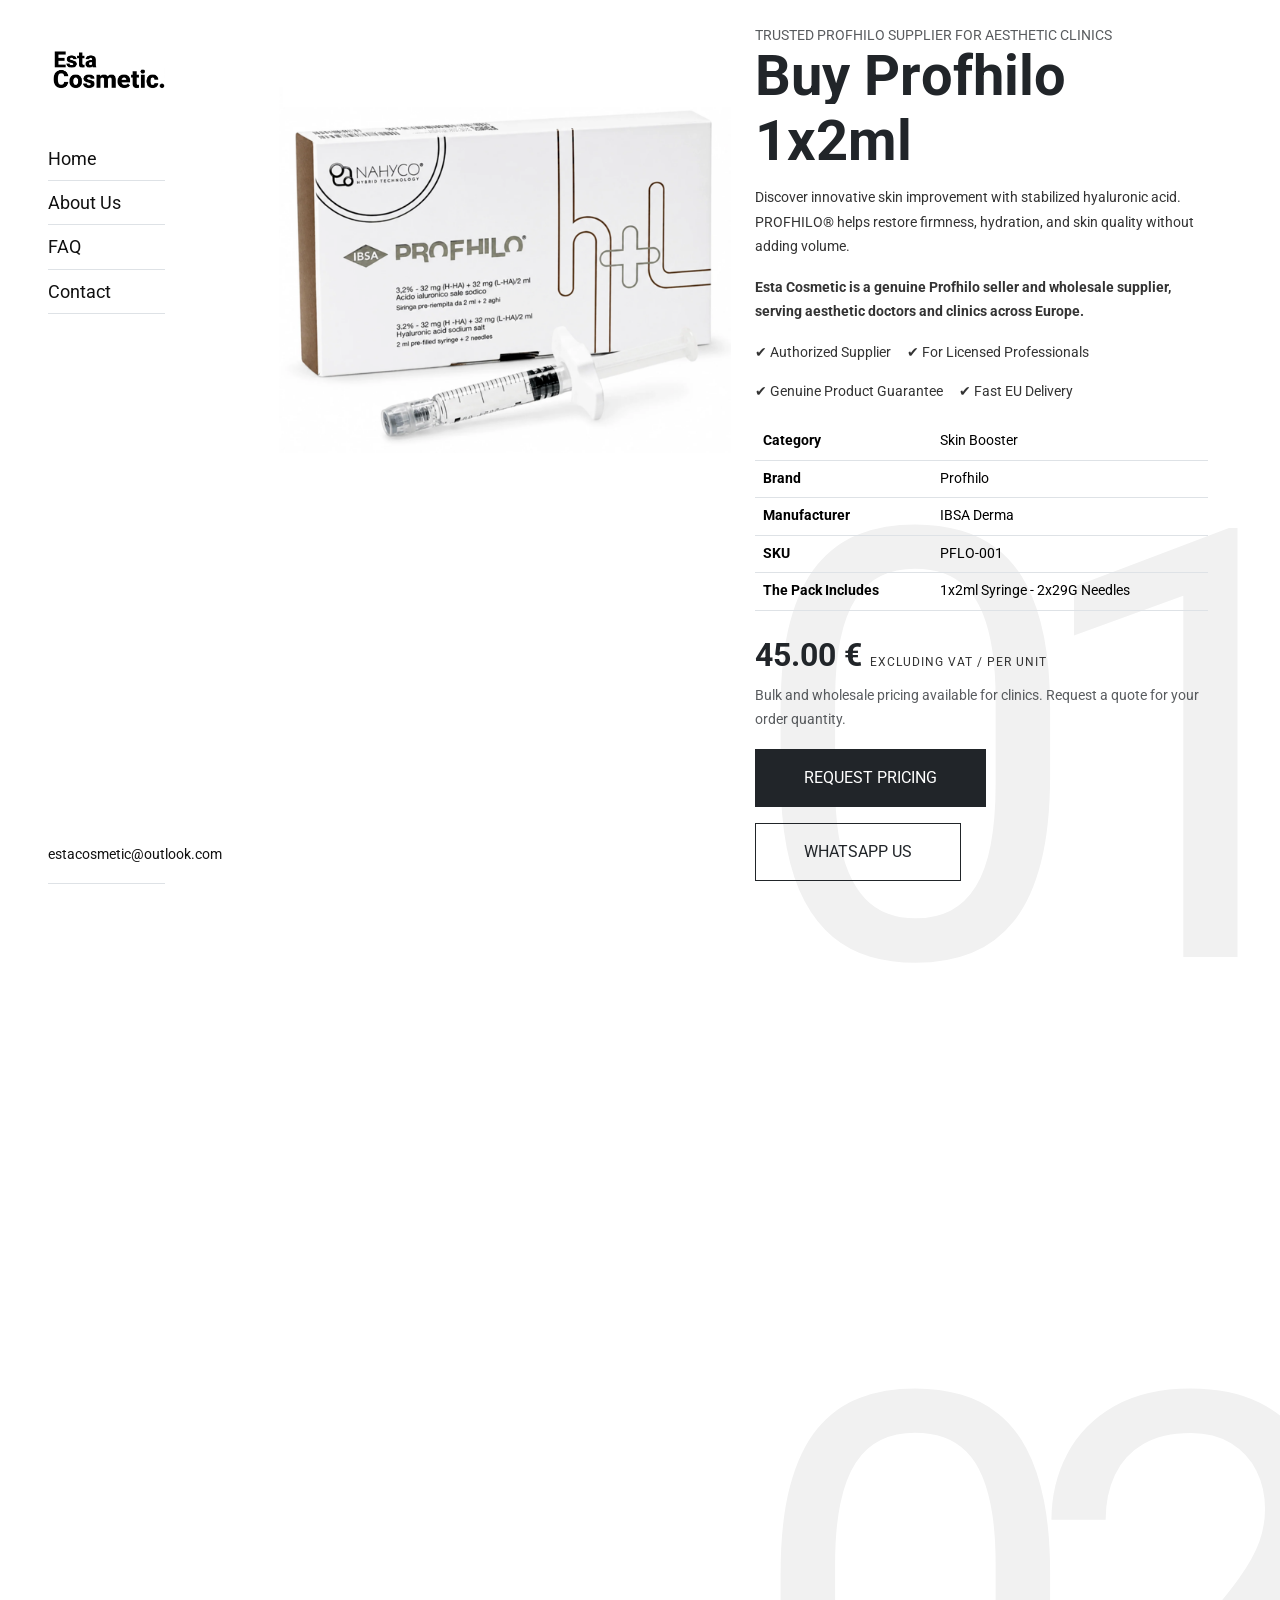
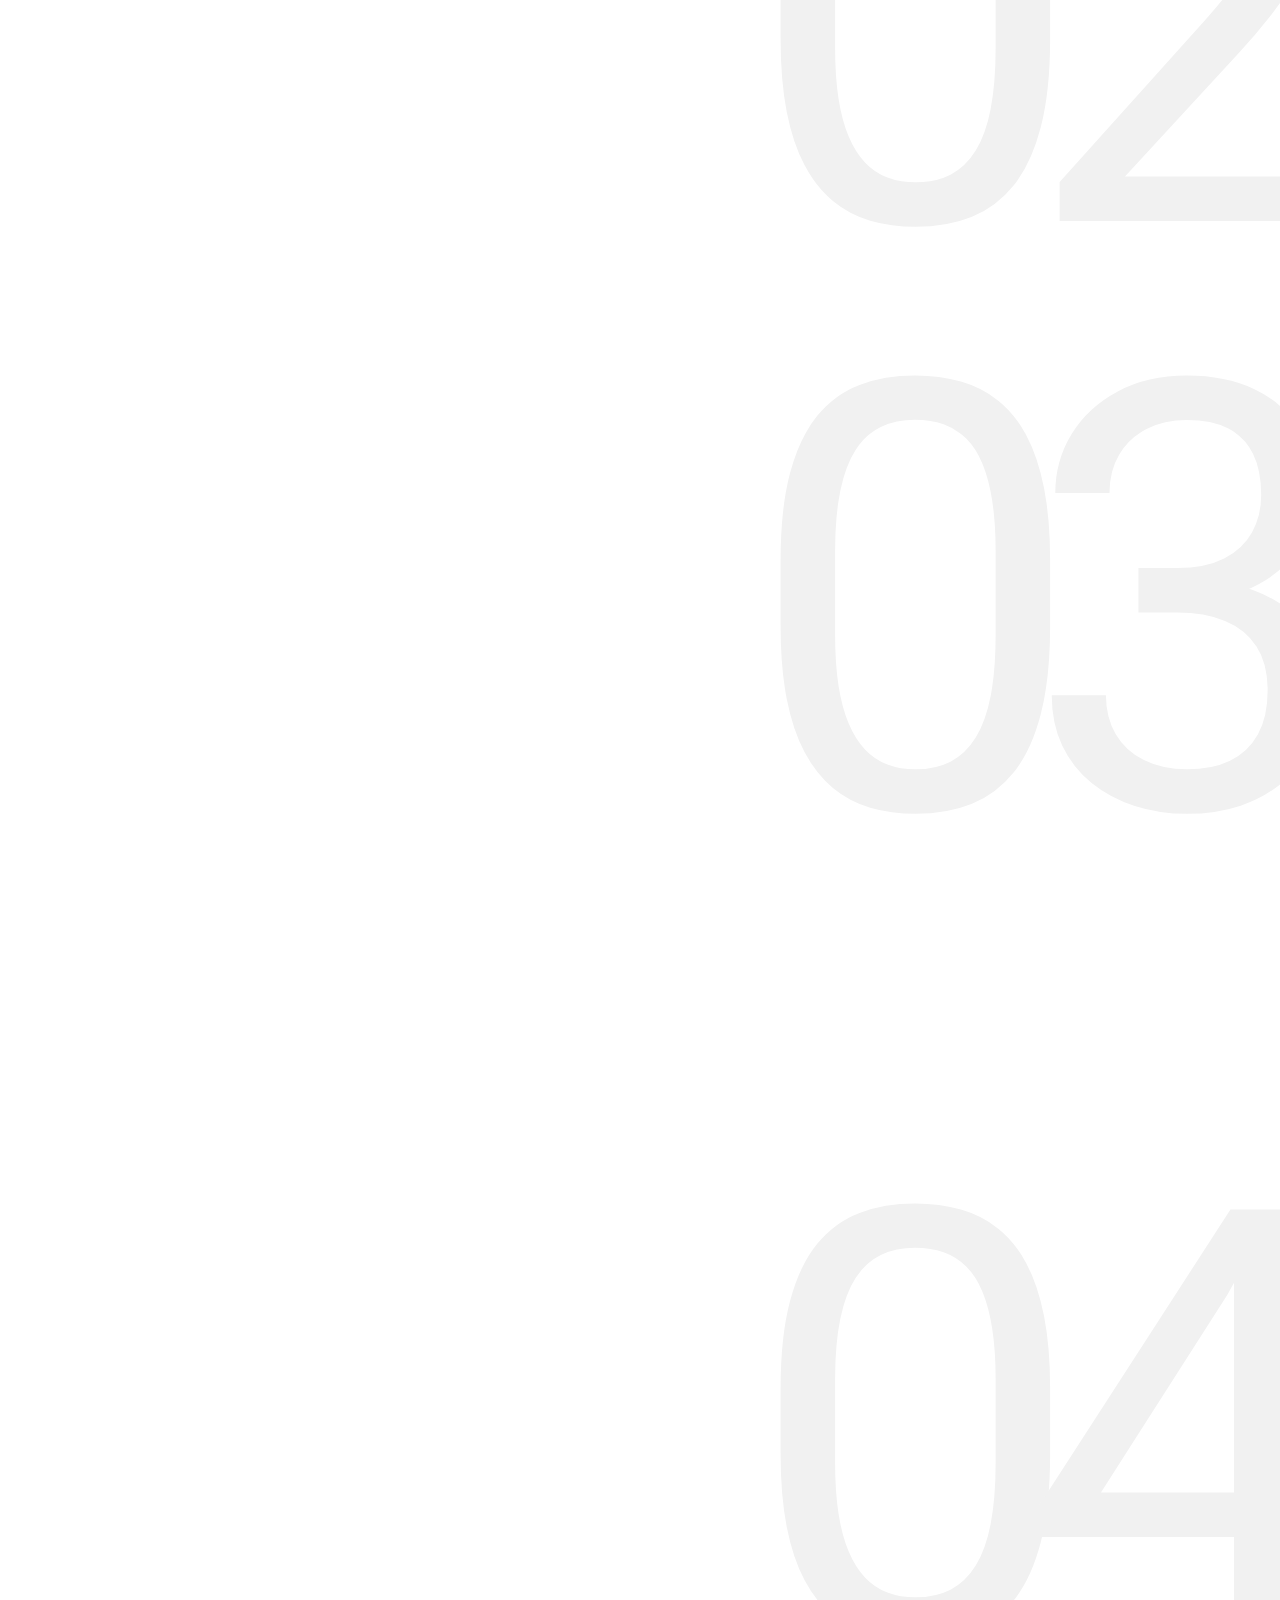
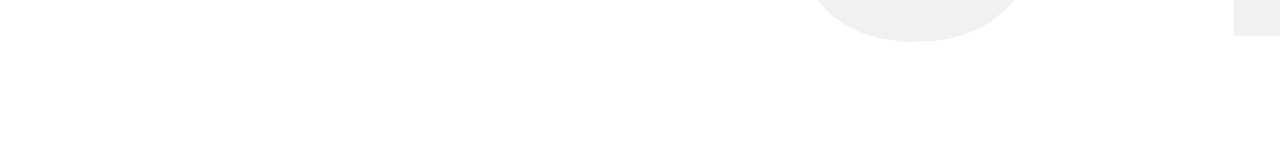
<file: index.html>
<!DOCTYPE html>
<html lang="en">

<head>
  <meta name="google-site-verification" content="UX2pJT8DimWroJpcggN7MRUFl6K25Mq8giuKttsEqjU" />
  <title>Buy Profhilo Online | Trusted Profhilo Supplier for Clinics</title>
  <meta charset="utf-8">
  <meta http-equiv="X-UA-Compatible" content="IE=edge">
  <meta name="viewport" content="width=device-width, initial-scale=1.0">
  <meta name="format-detection" content="telephone=no">
  <meta name="apple-mobile-web-app-capable" content="yes">
  <meta name="author" content="Esta Cosmetic">
  <meta name="keywords" content="buy profhilo, profhilo price, profhilo supplier, profhilo seller, profhilo wholesale, profhilo for clinics">
  <meta name="description" content="Buy Profhilo 1x2ml from a trusted supplier. Wholesale pricing for aesthetic doctors and clinics across Europe. Genuine product, fast delivery.">

  <link rel="canonical" href="https://estacosmetic.store/">

  <!-- Open Graph -->
  <meta property="og:type" content="product">
  <meta property="og:title" content="Buy Profhilo Online | Trusted Profhilo Supplier for Clinics">
  <meta property="og:description" content="Wholesale Profhilo 1x2ml for aesthetic doctors and clinics. Genuine product, competitive pricing, fast EU delivery.">
  <meta property="og:image" content="https://estacosmetic.store/images/profhilo-facial-treatment.jpg">
  <meta property="og:url" content="https://estacosmetic.store/">
  <meta property="og:locale" content="en_US">

  <link rel="stylesheet" type="text/css" href="css/vendor.min.css">
  <link href="https://cdn.jsdelivr.net/npm/bootstrap@5.3.1/dist/css/bootstrap.min.css" rel="stylesheet"
    integrity="sha384-4bw+/aepP/YC94hEpVNVgiZdgIC5+VKNBQNGCHeKRQN+PtmoHDEXuppvnDJzQIu9" crossorigin="anonymous">
  <link rel="stylesheet" type="text/css" href="style.min.css">

  <link rel="preconnect" href="https://fonts.googleapis.com">
  <link rel="preconnect" href="https://fonts.gstatic.com" crossorigin>
  <link href="https://fonts.googleapis.com/css2?family=Roboto:wght@100;300;400;700;900&display=swap" rel="stylesheet">

  <script type="application/ld+json">
  {
    "@context": "https://schema.org",
    "@type": "Product",
    "name": "Profhilo 1x2ml",
    "image": [
      "https://estacosmetic.store/images/profhilo-facial-treatment.jpg",
      "https://estacosmetic.store/images/profhilo-facial-treatment2.jpg",
      "https://estacosmetic.store/images/profhilo-facial-treatment3.jpg"
    ],
    "brand": { "@type": "Brand", "name": "Profhilo" },
    "manufacturer": { "@type": "Organization", "name": "IBSA Derma" },
    "sku": "PFLO-001",
    "description": "Profhilo 1x2ml stabilized hyaluronic acid skin booster for aesthetic clinics. Wholesale supply for licensed professionals.",
    "offers": {
      "@type": "Offer",
      "priceCurrency": "EUR",
      "price": "45.00",
      "priceValidUntil": "2026-12-31",
      "validFrom": "2026-08-07",
      "availability": "https://schema.org/InStock",
      "url": "https://estacosmetic.store/#home",
      "seller": { "@type": "Organization", "name": "Esta Cosmetic" },
      "shippingDetails": {
        "@type": "OfferShippingDetails",
        "shippingRate": {
          "@type": "MonetaryAmount",
          "value": "0.00",
          "currency": "EUR"
        },
        "shippingDestination": {
          "@type": "DefinedRegion",
          "addressCountry": "EU"
        },
        "deliveryTime": {
          "@type": "ShippingDeliveryTime",
          "handlingTime": {
            "@type": "QuantitativeValue",
            "minValue": 1,
            "maxValue": 2,
            "unitCode": "DAY"
          },
          "transitTime": {
            "@type": "QuantitativeValue",
            "minValue": 1,
            "maxValue": 5,
            "unitCode": "DAY"
          }
        }
      },
      "hasMerchantReturnPolicy": {
        "@type": "MerchantReturnPolicy",
        "returnPolicyCategory": "https://schema.org/MerchantReturnNotPermitted",
        "applicableCountry": "EU"
      }
    }
  }
  </script>
  <script type="application/ld+json">
  {
    "@context": "https://schema.org",
    "@type": "Organization",
    "name": "Esta Cosmetic",
    "url": "https://estacosmetic.store",
    "description": "Esta Cosmetic is a trusted supplier of Profhilo and premium aesthetic products for doctors and clinics across Europe.",
    "telephone": "+31685135711"
  }
  </script>
</head>

<body class="bg-body homepage post-template" data-bs-spy="scroll" data-bs-target="#header-nav" tabindex="0">
  <svg xmlns="http://www.w3.org/2000/svg" style="display: none;">
    <defs>
      <symbol xmlns="http://www.w3.org/2000/svg" id="instagram" viewBox="0 0 15 15">
        <path fill="none" stroke="currentColor"
          d="M11 3.5h1M4.5.5h6a4 4 0 0 1 4 4v6a4 4 0 0 1-4 4h-6a4 4 0 0 1-4-4v-6a4 4 0 0 1 4-4Zm3 10a3 3 0 1 1 0-6a3 3 0 0 1 0 6Z" />
      </symbol>
      <symbol xmlns="http://www.w3.org/2000/svg" id="facebook" viewBox="0 0 15 15">
        <path fill="none" stroke="currentColor"
          d="M7.5 14.5a7 7 0 1 1 0-14a7 7 0 0 1 0 14Zm0 0v-8a2 2 0 0 1 2-2h.5m-5 4h5" />
      </symbol>
      <symbol xmlns="http://www.w3.org/2000/svg" id="twitter" viewBox="0 0 15 15">
        <path fill="currentColor"
          d="m14.478 1.5l.5-.033a.5.5 0 0 0-.871-.301l.371.334Zm-.498 2.959a.5.5 0 1 0-1 0h1Zm-6.49.082h-.5h.5Zm0 .959h.5h-.5Zm-6.99 7V12a.5.5 0 0 0-.278.916L.5 12.5Zm.998-11l.469-.175a.5.5 0 0 0-.916-.048l.447.223Zm3.994 9l.354.353a.5.5 0 0 0-.195-.827l-.159.474Zm7.224-8.027l-.37.336l.18.199l.265-.04l-.075-.495Zm1.264-.94c.051.778.003 1.25-.123 1.606c-.122.345-.336.629-.723 1l.692.722c.438-.42.776-.832.974-1.388c.193-.546.232-1.178.177-2.006l-.998.066Zm0 3.654V4.46h-1v.728h1Zm-6.99-.646V5.5h1v-.959h-1Zm0 .959V6h1v-.5h-1ZM10.525 1a3.539 3.539 0 0 0-3.537 3.541h1A2.539 2.539 0 0 1 10.526 2V1Zm2.454 4.187C12.98 9.503 9.487 13 5.18 13v1c4.86 0 8.8-3.946 8.8-8.813h-1ZM1.03 1.675C1.574 3.127 3.614 6 7.49 6V5C4.174 5 2.421 2.54 1.966 1.325l-.937.35Zm.021-.398C.004 3.373-.157 5.407.604 7.139c.759 1.727 2.392 3.055 4.73 3.835l.317-.948c-2.155-.72-3.518-1.892-4.132-3.29c-.612-1.393-.523-3.11.427-5.013l-.895-.446Zm4.087 8.87C4.536 10.75 2.726 12 .5 12v1c2.566 0 4.617-1.416 5.346-2.147l-.708-.706Zm7.949-8.009A3.445 3.445 0 0 0 10.526 1v1c.721 0 1.37.311 1.82.809l.74-.671Zm-.296.83a3.513 3.513 0 0 0 2.06-1.134l-.744-.668a2.514 2.514 0 0 1-1.466.813l.15.989ZM.222 12.916C1.863 14.01 3.583 14 5.18 14v-1c-1.63 0-3.048-.011-4.402-.916l-.556.832Z" />
      </symbol>
      <symbol xmlns="http://www.w3.org/2000/svg" id="pinterest" viewBox="0 0 15 15">
        <path fill="none" stroke="currentColor"
          d="m4.5 13.5l3-7m-3.236 3a2.989 2.989 0 0 1-.764-2V7A3.5 3.5 0 0 1 7 3.5h1A3.5 3.5 0 0 1 11.5 7v.5a3 3 0 0 1-3 3a2.081 2.081 0 0 1-1.974-1.423L6.5 9m1 5.5a7 7 0 1 1 0-14a7 7 0 0 1 0 14Z" />
      </symbol>
      <symbol xmlns="http://www.w3.org/2000/svg" id="youtube" viewBox="0 0 15 15">
        <path fill="currentColor"
          d="m1.61 12.738l-.104.489l.105-.489Zm11.78 0l.104.489l-.105-.489Zm0-10.476l.104-.489l-.105.489Zm-11.78 0l.106.489l-.105-.489ZM6.5 5.5l.277-.416A.5.5 0 0 0 6 5.5h.5Zm0 4H6a.5.5 0 0 0 .777.416L6.5 9.5Zm3-2l.277.416a.5.5 0 0 0 0-.832L9.5 7.5ZM0 3.636v7.728h1V3.636H0Zm15 7.728V3.636h-1v7.728h1ZM1.506 13.227c3.951.847 8.037.847 11.988 0l-.21-.978a27.605 27.605 0 0 1-11.568 0l-.21.978ZM13.494 1.773a28.606 28.606 0 0 0-11.988 0l.21.978a27.607 27.607 0 0 1 11.568 0l.21-.978ZM15 3.636c0-.898-.628-1.675-1.506-1.863l-.21.978c.418.09.716.458.716.885h1Zm-1 7.728a.905.905 0 0 1-.716.885l.21.978A1.905 1.905 0 0 0 15 11.364h-1Zm-14 0c0 .898.628 1.675 1.506 1.863l.21-.978A.905.905 0 0 1 1 11.364H0Zm1-7.728c0-.427.298-.796.716-.885l-.21-.978A1.905 1.905 0 0 0 0 3.636h1ZM6 5.5v4h1v-4H6Zm.777 4.416l3-2l-.554-.832l-3 2l.554.832Zm3-2.832l-3-2l-.554.832l3 2l.554-.832Z" />
      </symbol>
      <symbol xmlns="http://www.w3.org/2000/svg" id="dribble" viewBox="0 0 15 15">
        <path fill="none" stroke="currentColor" stroke-linecap="round" stroke-linejoin="round"
          d="M4.839 1.024c3.346 4.041 5.096 7.922 5.704 12.782M.533 6.82c5.985-.138 9.402-1.083 11.97-4.216M2.7 12.594c3.221-4.902 7.171-5.65 11.755-4.293M14.5 7.5a7 7 0 1 0-14 0a7 7 0 0 0 14 0Z" />
      </symbol>
      <symbol xmlns="http://www.w3.org/2000/svg" id="calendar" viewBox="0 0 24 24">
        <g fill="none" stroke="currentColor" stroke-linecap="round" stroke-linejoin="round" stroke-width="2">
          <rect width="20" height="18" x="2" y="4" rx="4" />
          <path d="M8 2v4m8-4v4M2 10h20" />
        </g>
      </symbol>
      <symbol xmlns="http://www.w3.org/2000/svg" id="shopping-bag" viewBox="0 0 24 24">
        <g fill="none" stroke="currentColor" stroke-linecap="round" stroke-linejoin="round" stroke-width="2">
          <path
            d="M3.977 9.84A2 2 0 0 1 5.971 8h12.058a2 2 0 0 1 1.994 1.84l.803 10A2 2 0 0 1 18.833 22H5.167a2 2 0 0 1-1.993-2.16l.803-10Z" />
          <path d="M16 11V6a4 4 0 0 0-4-4v0a4 4 0 0 0-4 4v5" />
        </g>
      </symbol>
      <symbol xmlns="http://www.w3.org/2000/svg" id="gift" viewBox="0 0 24 24">
        <g fill="none" stroke="currentColor" stroke-linecap="round" stroke-linejoin="round" stroke-width="2">
          <rect width="18" height="14" x="3" y="8" rx="2" />
          <path d="M12 5a3 3 0 1 0-3 3m6 0a3 3 0 1 0-3-3m0 0v17m9-7H3" />
        </g>
      </symbol>
      <symbol xmlns="http://www.w3.org/2000/svg" id="arrow-cycle" viewBox="0 0 24 24">
        <g fill="none" stroke="currentColor" stroke-linecap="round" stroke-linejoin="round" stroke-width="2">
          <path
            d="M22 12c0 6-4.39 10-9.806 10C7.792 22 4.24 19.665 3 16m-1-4C2 6 6.39 2 11.806 2C16.209 2 19.76 4.335 21 8" />
          <path d="m7 17l-4-1l-1 4M17 7l4 1l1-4" />
        </g>
      </symbol>
      <symbol xmlns="http://www.w3.org/2000/svg" id="link" viewBox="0 0 24 24">
        <path fill="currentColor"
          d="M12 19a1 1 0 1 0-1-1a1 1 0 0 0 1 1Zm5 0a1 1 0 1 0-1-1a1 1 0 0 0 1 1Zm0-4a1 1 0 1 0-1-1a1 1 0 0 0 1 1Zm-5 0a1 1 0 1 0-1-1a1 1 0 0 0 1 1Zm7-12h-1V2a1 1 0 0 0-2 0v1H8V2a1 1 0 0 0-2 0v1H5a3 3 0 0 0-3 3v14a3 3 0 0 0 3 3h14a3 3 0 0 0 3-3V6a3 3 0 0 0-3-3Zm1 17a1 1 0 0 1-1 1H5a1 1 0 0 1-1-1v-9h16Zm0-11H4V6a1 1 0 0 1 1-1h1v1a1 1 0 0 0 2 0V5h8v1a1 1 0 0 0 2 0V5h1a1 1 0 0 1 1 1ZM7 15a1 1 0 1 0-1-1a1 1 0 0 0 1 1Zm0 4a1 1 0 1 0-1-1a1 1 0 0 0 1 1Z" />
      </symbol>
      <symbol xmlns="http://www.w3.org/2000/svg" id="arrow-left" viewBox="0 0 24 24">
        <path fill="currentColor"
          d="M17 11H9.41l3.3-3.29a1 1 0 1 0-1.42-1.42l-5 5a1 1 0 0 0-.21.33a1 1 0 0 0 0 .76a1 1 0 0 0 .21.33l5 5a1 1 0 0 0 1.42 0a1 1 0 0 0 0-1.42L9.41 13H17a1 1 0 0 0 0-2Z" />
      </symbol>
      <symbol xmlns="http://www.w3.org/2000/svg" id="arrow-right" viewBox="0 0 24 24">
        <path fill="currentColor"
          d="M17.92 11.62a1 1 0 0 0-.21-.33l-5-5a1 1 0 0 0-1.42 1.42l3.3 3.29H7a1 1 0 0 0 0 2h7.59l-3.3 3.29a1 1 0 0 0 0 1.42a1 1 0 0 0 1.42 0l5-5a1 1 0 0 0 .21-.33a1 1 0 0 0 0-.76Z" />
      </symbol>
      <symbol xmlns="http://www.w3.org/2000/svg" id="play" viewBox="0 0 24 24">
        <g fill="none" fill-rule="evenodd">
          <path
            d="M24 0v24H0V0h24ZM12.593 23.258l-.011.002l-.071.035l-.02.004l-.014-.004l-.071-.035c-.01-.004-.019-.001-.024.005l-.004.01l-.017.428l.005.02l.01.013l.104.074l.015.004l.012-.004l.104-.074l.012-.016l.004-.017l-.017-.427c-.002-.01-.009-.017-.017-.018Zm.265-.113l-.013.002l-.185.093l-.01.01l-.003.011l.018.43l.005.012l.008.007l.201.093c.012.004.023 0 .029-.008l.004-.014l-.034-.614c-.003-.012-.01-.02-.02-.022Zm-.715.002a.023.023 0 0 0-.027.006l-.006.014l-.034.614c0 .012.007.02.017.024l.015-.002l.201-.093l.01-.008l.004-.011l.017-.43l-.003-.012l-.01-.01l-.184-.092Z" />
          <path fill="currentColor"
            d="M5.669 4.76a1.469 1.469 0 0 1 2.04-1.177c1.062.454 3.442 1.533 6.462 3.276c3.021 1.744 5.146 3.267 6.069 3.958c.788.591.79 1.763.001 2.356c-.914.687-3.013 2.19-6.07 3.956c-3.06 1.766-5.412 2.832-6.464 3.28c-.906.387-1.92-.2-2.038-1.177c-.138-1.142-.396-3.735-.396-7.237c0-3.5.257-6.092.396-7.235Z" />
        </g>
      </symbol>
      <symbol xmlns="http://www.w3.org/2000/svg" id="category" viewBox="0 0 24 24">
        <path fill="currentColor"
          d="M19 5.5h-6.28l-.32-1a3 3 0 0 0-2.84-2H5a3 3 0 0 0-3 3v13a3 3 0 0 0 3 3h14a3 3 0 0 0 3-3v-10a3 3 0 0 0-3-3Zm1 13a1 1 0 0 1-1 1H5a1 1 0 0 1-1-1v-13a1 1 0 0 1 1-1h4.56a1 1 0 0 1 .95.68l.54 1.64a1 1 0 0 0 .95.68h7a1 1 0 0 1 1 1Z" />
      </symbol>
      <symbol xmlns="http://www.w3.org/2000/svg" id="heart" viewBox="0 0 24 24">
        <path fill="currentColor"
          d="M20.16 4.61A6.27 6.27 0 0 0 12 4a6.27 6.27 0 0 0-8.16 9.48l7.45 7.45a1 1 0 0 0 1.42 0l7.45-7.45a6.27 6.27 0 0 0 0-8.87Zm-1.41 7.46L12 18.81l-6.75-6.74a4.28 4.28 0 0 1 3-7.3a4.25 4.25 0 0 1 3 1.25a1 1 0 0 0 1.42 0a4.27 4.27 0 0 1 6 6.05Z" />
      </symbol>
      <symbol xmlns="http://www.w3.org/2000/svg" id="plus" viewBox="0 0 24 24">
        <path fill="currentColor"
          d="M19 11h-6V5a1 1 0 0 0-2 0v6H5a1 1 0 0 0 0 2h6v6a1 1 0 0 0 2 0v-6h6a1 1 0 0 0 0-2Z" />
      </symbol>
      <symbol xmlns="http://www.w3.org/2000/svg" id="minus" viewBox="0 0 24 24">
        <path fill="currentColor" d="M19 11H5a1 1 0 0 0 0 2h14a1 1 0 0 0 0-2Z" />
      </symbol>
      <symbol xmlns="http://www.w3.org/2000/svg" id="cart" viewBox="0 0 24 24">
        <path fill="currentColor"
          d="M8.5 19a1.5 1.5 0 1 0 1.5 1.5A1.5 1.5 0 0 0 8.5 19ZM19 16H7a1 1 0 0 1 0-2h8.491a3.013 3.013 0 0 0 2.885-2.176l1.585-5.55A1 1 0 0 0 19 5H6.74a3.007 3.007 0 0 0-2.82-2H3a1 1 0 0 0 0 2h.921a1.005 1.005 0 0 1 .962.725l.155.545v.005l1.641 5.742A3 3 0 0 0 7 18h12a1 1 0 0 0 0-2Zm-1.326-9l-1.22 4.274a1.005 1.005 0 0 1-.963.726H8.754l-.255-.892L7.326 7ZM16.5 19a1.5 1.5 0 1 0 1.5 1.5a1.5 1.5 0 0 0-1.5-1.5Z" />
      </symbol>
      <symbol xmlns="http://www.w3.org/2000/svg" id="check" viewBox="0 0 24 24">
        <path fill="currentColor"
          d="M18.71 7.21a1 1 0 0 0-1.42 0l-7.45 7.46l-3.13-3.14A1 1 0 1 0 5.29 13l3.84 3.84a1 1 0 0 0 1.42 0l8.16-8.16a1 1 0 0 0 0-1.47Z" />
      </symbol>
      <symbol xmlns="http://www.w3.org/2000/svg" id="trash" viewBox="0 0 24 24">
        <path fill="currentColor"
          d="M10 18a1 1 0 0 0 1-1v-6a1 1 0 0 0-2 0v6a1 1 0 0 0 1 1ZM20 6h-4V5a3 3 0 0 0-3-3h-2a3 3 0 0 0-3 3v1H4a1 1 0 0 0 0 2h1v11a3 3 0 0 0 3 3h8a3 3 0 0 0 3-3V8h1a1 1 0 0 0 0-2ZM10 5a1 1 0 0 1 1-1h2a1 1 0 0 1 1 1v1h-4Zm7 14a1 1 0 0 1-1 1H8a1 1 0 0 1-1-1V8h10Zm-3-1a1 1 0 0 0 1-1v-6a1 1 0 0 0-2 0v6a1 1 0 0 0 1 1Z" />
      </symbol>
      <symbol xmlns="http://www.w3.org/2000/svg" id="star-outline" viewBox="0 0 15 15">
        <path fill="none" stroke="currentColor" stroke-linecap="round" stroke-linejoin="round"
          d="M7.5 9.804L5.337 11l.413-2.533L4 6.674l2.418-.37L7.5 4l1.082 2.304l2.418.37l-1.75 1.793L9.663 11L7.5 9.804Z" />
      </symbol>
      <symbol xmlns="http://www.w3.org/2000/svg" id="star-solid" viewBox="0 0 15 15">
        <path fill="currentColor"
          d="M7.953 3.788a.5.5 0 0 0-.906 0L6.08 5.85l-2.154.33a.5.5 0 0 0-.283.843l1.574 1.613l-.373 2.284a.5.5 0 0 0 .736.518l1.92-1.063l1.921 1.063a.5.5 0 0 0 .736-.519l-.373-2.283l1.574-1.613a.5.5 0 0 0-.283-.844L8.921 5.85l-.968-2.062Z" />
      </symbol>
      <symbol xmlns="http://www.w3.org/2000/svg" id="search" viewBox="0 0 24 24">
        <path fill="currentColor"
          d="M21.71 20.29L18 16.61A9 9 0 1 0 16.61 18l3.68 3.68a1 1 0 0 0 1.42 0a1 1 0 0 0 0-1.39ZM11 18a7 7 0 1 1 7-7a7 7 0 0 1-7 7Z" />
      </symbol>
      <symbol xmlns="http://www.w3.org/2000/svg" id="user" viewBox="0 0 24 24">
        <path fill="currentColor"
          d="M15.71 12.71a6 6 0 1 0-7.42 0a10 10 0 0 0-6.22 8.18a1 1 0 0 0 2 .22a8 8 0 0 1 15.9 0a1 1 0 0 0 1 .89h.11a1 1 0 0 0 .88-1.1a10 10 0 0 0-6.25-8.19ZM12 12a4 4 0 1 1 4-4a4 4 0 0 1-4 4Z" />
      </symbol>
      <symbol xmlns="http://www.w3.org/2000/svg" id="close" viewBox="0 0 15 15">
        <path fill="currentColor"
          d="M7.953 3.788a.5.5 0 0 0-.906 0L6.08 5.85l-2.154.33a.5.5 0 0 0-.283.843l1.574 1.613l-.373 2.284a.5.5 0 0 0 .736.518l1.92-1.063l1.921 1.063a.5.5 0 0 0 .736-.519l-.373-2.283l1.574-1.613a.5.5 0 0 0-.283-.844L8.921 5.85l-.968-2.062Z" />
      </symbol>
      <symbol xmlns="http://www.w3.org/2000/svg" id="quote" viewBox="0 0 448 512">
        <path fill="currentColor"
          d="M0 216C0 149.7 53.7 96 120 96h8c17.7 0 32 14.3 32 32s-14.3 32-32 32h-8c-30.9 0-56 25.1-56 56v8h64c35.3 0 64 28.7 64 64v64c0 35.3-28.7 64-64 64H64c-35.3 0-64-28.7-64-64V216zm256 0c0-66.3 53.7-120 120-120h8c17.7 0 32 14.3 32 32s-14.3 32-32 32h-8c-30.9 0-56 25.1-56 56v8h64c35.3 0 64 28.7 64 64v64c0 35.3-28.7 64-64 64h-64c-35.3 0-64-28.7-64-64V216z" />
      </symbol>
      <symbol xmlns="http://www.w3.org/2000/svg" id="folder" viewBox="0 0 18 18" fill="none">
        <path
          d="M14.0946 4.04689H9.56953L9.33895 3.3259C9.18947 2.90285 8.9122 2.53678 8.54555 2.27842C8.1789 2.02006 7.74102 1.8822 7.29258 1.88393H4.00687C3.43356 1.88393 2.88374 2.11181 2.47835 2.51744C2.07296 2.92308 1.84521 3.47324 1.84521 4.04689V13.4197C1.84521 13.9934 2.07296 14.5435 2.47835 14.9492C2.88374 15.3548 3.43356 15.5827 4.00687 15.5827H14.0946C14.6679 15.5827 15.2177 15.3548 15.6231 14.9492C16.0285 14.5435 16.2562 13.9934 16.2562 13.4197V6.20985C16.2562 5.6362 16.0285 5.08604 15.6231 4.68041C15.2177 4.27477 14.6679 4.04689 14.0946 4.04689ZM14.8151 13.4197C14.8151 13.6109 14.7392 13.7943 14.6041 13.9295C14.469 14.0648 14.2857 14.1407 14.0946 14.1407H4.00687C3.81577 14.1407 3.63249 14.0648 3.49736 13.9295C3.36223 13.7943 3.28632 13.6109 3.28632 13.4197V4.04689C3.28632 3.85567 3.36223 3.67229 3.49736 3.53707C3.63249 3.40186 3.81577 3.3259 4.00687 3.3259H7.29258C7.44364 3.32551 7.591 3.37264 7.71384 3.46061C7.83667 3.54859 7.92877 3.67297 7.97711 3.81617L8.3662 4.99859C8.41454 5.1418 8.50664 5.26618 8.62947 5.35415C8.75231 5.44213 8.89967 5.48925 9.05073 5.48886H14.0946C14.2857 5.48886 14.469 5.56483 14.6041 5.70004C14.7392 5.83525 14.8151 6.01863 14.8151 6.20985V13.4197Z"
          fill="black" />
      </symbol>
      <symbol xmlns="http://www.w3.org/2000/svg" id="clock" viewBox="0 0 18 18" fill="none">
        <path
          d="M11.0931 9.19042L9.58134 8.3173V5.12838C9.58134 4.93716 9.50543 4.75377 9.3703 4.61856C9.23517 4.48335 9.05189 4.40739 8.86079 4.40739C8.66969 4.40739 8.48641 4.48335 8.35128 4.61856C8.21615 4.75377 8.14024 4.93716 8.14024 5.12838V8.73331C8.14024 8.85987 8.17354 8.9842 8.23678 9.0938C8.30002 9.2034 8.39098 9.29441 8.50051 9.35769L10.3725 10.4392C10.4545 10.4873 10.5452 10.5186 10.6393 10.5315C10.7335 10.5444 10.8292 10.5385 10.9211 10.5142C11.013 10.4899 11.0991 10.4477 11.1746 10.3899C11.2501 10.3322 11.3134 10.26 11.3609 10.1777C11.4084 10.0953 11.4392 10.0044 11.4515 9.91012C11.4637 9.81583 11.4572 9.72004 11.4323 9.62828C11.4074 9.53652 11.3646 9.45059 11.3064 9.37544C11.2482 9.3003 11.1757 9.23741 11.0931 9.19042ZM8.86079 1.52344C7.43567 1.52344 6.04256 1.94629 4.85762 2.73852C3.67268 3.53075 2.74913 4.65678 2.20376 5.97421C1.6584 7.29165 1.5157 8.74131 1.79373 10.1399C2.07175 11.5385 2.75801 12.8231 3.76572 13.8315C4.77343 14.8398 6.05733 15.5265 7.45506 15.8047C8.8528 16.0828 10.3016 15.9401 11.6182 15.3944C12.9349 14.8487 14.0602 13.9246 14.852 12.7389C15.6437 11.5532 16.0663 10.1593 16.0663 8.73331C16.0642 6.82178 15.3044 4.98914 13.9535 3.63748C12.6027 2.28582 10.7712 1.52554 8.86079 1.52344ZM8.86079 14.5012C7.7207 14.5012 6.60621 14.1629 5.65826 13.5291C4.7103 12.8954 3.97146 11.9945 3.53517 10.9406C3.09887 9.88665 2.98472 8.72691 3.20714 7.60805C3.42956 6.48919 3.97857 5.46145 4.78474 4.65479C5.5909 3.84814 6.61802 3.2988 7.73621 3.07624C8.8544 2.85369 10.0134 2.96791 11.0667 3.40447C12.12 3.84103 13.0203 4.58031 13.6537 5.52884C14.2871 6.47737 14.6252 7.59253 14.6252 8.73331C14.6233 10.2625 14.0154 11.7284 12.9347 12.8097C11.8541 13.891 10.389 14.4993 8.86079 14.5012Z"
          fill="black" />
      </symbol>
    </defs>
  </svg>

  <button type="button" class="menu-btn" aria-label="Open menu"><span></span></button>

  <div class="container-fluid overflow-hidden">

    <header id="header-nav" class="col-lg-2 position-fixed px-5 bg-white h-100">
      <div class="header-wrap d-flex flex-column justify-content-between h-100">
        <div class="navigation">
          <div class="site-logo mt-5">
            <a href="index.html">
              <img src="images/esta-logo.png" alt="Esta Cosmetic Logo" class="img-fluid" width="845" height="295">
            </a>
          </div>

<nav id="one-page-menu" class="vertical-menu my-5">
  <ul class="menu-list list-unstyled">

    <li>
      <a href="#home" class="nav-link">Home</a>
    </li>

    <li>
      <a href="#about" class="nav-link">About Us</a>
    </li>

    <li>
      <a href="#faq" class="nav-link">FAQ</a>
    </li>

    <li>
      <a href="#contact" class="nav-link">Contact</a>
    </li>

  </ul>
</nav>
        </div>
        <div class="mt-5">
          <div class="email-links">
            <a id="header-email-link" href="#" class="py-3 my-3 border-bottom d-flex">Email Us</a>
          </div>
        </div>
      </div>
    </header>

    <main class="col-lg-10 offset-lg-2">
      <div class="container">

        <!-- content wrapper -->
        <div class="justify-content-center px-1 mx-1 px-xl-3 mx-xl-3">

          <section id="home" class="py-2 bg-text" data-text="01">
            <div class="row">
              <div class="col-lg-6">
                <div class="banner-image text-center" data-aos="fade-right">
                  <img src="images/banner-image1.png" alt="Buy Profhilo 1x2ml - Esta Cosmetic Supplier" class="img-fluid" width="596" height="689">
                </div>
              </div>
              <div class="col-lg-6">
                <div class="banner-content my-1 pt-1 my-lg-2 pt-lg-2" data-aos="fade-in">
                  <span class="text-muted text-uppercase">Trusted Profhilo Supplier for Aesthetic Clinics</span>
                  <h1 class="banner-title display-4 lh-1 txt-fx slide-up">Buy Profhilo 1x2ml</h1>
                  <p>
                    Discover innovative skin improvement with stabilized hyaluronic acid. PROFHILO® helps restore firmness, hydration, and skin quality without adding volume.
                  </p>
                  <p class="fw-bold">
                    Esta Cosmetic is a genuine Profhilo seller and wholesale supplier, serving aesthetic doctors and clinics across Europe.
                  </p>
                  <ul class="list-unstyled d-flex flex-wrap gap-3 mb-3" style="font-size:0.85rem;">
                    <li class="d-flex align-items-center gap-1">✔ Authorized Supplier</li>
                    <li class="d-flex align-items-center gap-1">✔ For Licensed Professionals</li>
                    <li class="d-flex align-items-center gap-1">✔ Genuine Product Guarantee</li>
                    <li class="d-flex align-items-center gap-1">✔ Fast EU Delivery</li>
                  </ul>
                  <div class="row">
  <div class="col-lg-12">
    <div class="info-element py-1" data-aos="fade-up">
      <table class="table" style="background: transparent;">
        <tbody>
          <tr>
            <th style="background: transparent;">Category</th>
            <td style="background: transparent;">Skin Booster</td>
          </tr>
          <tr>
            <th style="background: transparent;">Brand</th>
            <td style="background: transparent;">Profhilo</td>
          </tr>
          <tr>
            <th style="background: transparent;">Manufacturer</th>
            <td style="background: transparent;">IBSA Derma</td>
          </tr>
          <tr>
            <th style="background: transparent;">SKU</th>
            <td style="background: transparent;">PFLO-001</td>
          </tr>
          <tr>
            <th style="background: transparent;">The Pack Includes</th>
            <td style="background: transparent;">1x2ml Syringe - 2x29G Needles</td>
          </tr>
        </tbody>
      </table>
    </div>
  </div>

<div class="price-box my-1 d-flex align-items-baseline gap-2">
  <h2 class="fw-bold mb-0">45.00 €</h2>
  <span style="font-size: 0.75rem; letter-spacing: 1px; text-transform: uppercase;">
    Excluding VAT / Per Unit
  </span>
</div>
<p class="text-muted mb-3" style="font-size:0.9rem;">
  Bulk and wholesale pricing available for clinics. Request a quote for your order quantity.
</p>

  <div class="d-flex flex-wrap gap-3">
    <a href="#contact" class="btn btn-dark text-uppercase py-3 px-5">
      Request Pricing
    </a>
    <a href="https://wa.me/31685135711?text=Hi%2C%20I%27m%20interested%20in%20Profhilo%20pricing%20for%20my%20clinic."
       target="_blank" rel="noopener"
       class="btn btn-outline-dark text-uppercase py-3 px-5 d-inline-flex align-items-center gap-2">
      WhatsApp Us
    </a>
  </div>
</div>
              </div>
            </div>
            <div class="row">
              <div class="col-lg-3">
                <div class="icon-box py-2" data-aos="fade-up">
                  <span>01</span>
                  <h3 class="sub-heading">Deep Hydration</h3>
                  <p>
                    Intense hydration that improves skin quality and radiance.
                  </p>
                </div>
              </div>
              <div class="col-lg-3">
                <div class="icon-box" data-aos="fade-up" data-aos-delay="100">
                  <span>02</span>
                  <h3 class="sub-heading">Skin Remodeling</h3>
                  <p>
                    Stimulates collagen and elastin production for firmer skin.
                  </p>
                </div>
              </div>
              <div class="col-lg-3">
                <div class="icon-box" data-aos="fade-up" data-aos-delay="200">
                  <span>03</span>
                  <h3 class="sub-heading">Natural Results</h3>
                  <p>
                    Improves skin appearance without changing facial volume.
                  </p>
                </div>
              </div>
            </div>
          </section>
          <section id="about" class="my-2 py-2 bg-text" data-text="02">
            <div class="row" data-aos="fade-up">
              <div class="col-lg-12">
                <h2 class="display-4 txt-fx slide-up">About Us</h2>
                <div class="data-info py-3">
                  <p>Esta Cosmetic is a Profhilo supplier and seller providing premium skincare and aesthetic products to doctors and clinics across Europe.
                  </p>
                  <p>We focus on trusted, high quality solutions that improve skin health, hydration, and natural beauty. As a dedicated supplier, our goal is simple: offer safe, effective products from reputable manufacturers at competitive wholesale prices, backed by reliable service and fast delivery.
                  </p>
                  <p>Customer satisfaction is at the heart of everything we do. We believe every clinic deserves access to professional-grade aesthetic products that deliver natural looking results with confidence.
                  </p>
                  <p class="fst-italic" style="font-size:0.9rem;">
                    Products sold by Esta Cosmetic are intended for licensed medical and aesthetic professionals only.
                  </p>
                  <p>
                    Have questions about ordering, pricing, or shipping? Check our <a href="#faq">FAQ</a>, or go straight to <a href="#contact">request a quote</a>.
                  </p>
                </div>

                <div class="row g-3 mt-2 mb-4">
                  <div class="col-lg-3 col-md-6 col-12">
                    <div class="icon-box py-2 text-center border rounded p-3 h-100">
                      <h3 class="sub-heading" style="font-size:1rem;">Authorized Supplier</h3>
                      <p style="font-size:0.85rem;" class="mb-0">Genuine Profhilo sourced through verified distribution channels.</p>
                    </div>
                  </div>
                  <div class="col-lg-3 col-md-6 col-12">
                    <div class="icon-box py-2 text-center border rounded p-3 h-100">
                      <h3 class="sub-heading" style="font-size:1rem;">Licensed Professionals Only</h3>
                      <p style="font-size:0.85rem;" class="mb-0">We supply exclusively to qualified doctors and clinics.</p>
                    </div>
                  </div>
                  <div class="col-lg-3 col-md-6 col-12">
                    <div class="icon-box py-2 text-center border rounded p-3 h-100">
                      <h3 class="sub-heading" style="font-size:1rem;">Fast EU Delivery</h3>
                      <p style="font-size:0.85rem;" class="mb-0">Reliable shipping to clinics across Europe.</p>
                    </div>
                  </div>
                  <div class="col-lg-3 col-md-6 col-12">
                    <div class="icon-box py-2 text-center border rounded p-3 h-100">
                      <h3 class="sub-heading" style="font-size:1rem;">Wholesale Pricing</h3>
                      <p style="font-size:0.85rem;" class="mb-0">Competitive bulk rates for clinic-volume orders.</p>
                    </div>
                  </div>
                </div>
                      <div class="row g-3 mt-2">

        <div class="col-lg-4 col-md-6 col-12">
          <img src="images/profhilo-facial-treatment3.jpg"
               alt="Profhilo supplier for aesthetic clinics"
               loading="lazy" decoding="async"
               class="img-fluid w-100 rounded"
               style="height:300px; object-fit:cover;">
        </div>

        <div class="col-lg-4 col-md-6 col-12">
          <img src="images/profhilo-facial-treatment2.jpg"
               alt="Wholesale Profhilo and aesthetic products"
               loading="lazy" decoding="async"
               class="img-fluid w-100 rounded"
               style="height:300px; object-fit:cover;">
        </div>

        <div class="col-lg-4 col-md-6 col-12">
          <img src="images/profhilo-facial-treatment.jpg"
               alt="Buy Profhilo online from a trusted seller"
               loading="lazy" decoding="async"
               class="img-fluid w-100 rounded"
               style="height:300px; object-fit:cover;">
        </div>
                
              </div>
            </div>
          </section>
          
          <section id="faq" class="my-2 py-2 bg-text" data-text="03">
            <div class="row" data-aos="fade-up">
              <div class="col-lg-12">
                <h2 class="display-4 txt-fx slide-up">Frequently Asked Questions</h2>
                <div class="data-info py-3">
                  <div class="mb-4">
                    <h3 class="sub-heading" style="font-size:1.1rem;">Is your Profhilo genuine?</h3>
                    <p>Yes. Esta Cosmetic sources Profhilo through verified, authorized distribution channels, so every clinic receives a genuine, authentic product.</p>
                  </div>
                  <div class="mb-4">
                    <h3 class="sub-heading" style="font-size:1.1rem;">Who can buy from Esta Cosmetic?</h3>
                    <p>We supply exclusively to licensed medical and aesthetic professionals, including doctors, nurses, and clinic owners. Proof of licensing may be required before your first order.</p>
                  </div>
                  <div class="mb-4">
                    <h3 class="sub-heading" style="font-size:1.1rem;">Do you offer wholesale or bulk pricing?</h3>
                    <p>Yes. Discounted wholesale pricing is available based on order volume. Contact us or request a quote for clinic-volume pricing.</p>
                  </div>
                  <div class="mb-4">
                    <h3 class="sub-heading" style="font-size:1.1rem;">Do you ship across Europe?</h3>
                    <p>Yes, we deliver to clinics across Europe with fast, reliable shipping.</p>
                  </div>
                  <div class="mb-4">
                    <h3 class="sub-heading" style="font-size:1.1rem;">How do I get a price quote?</h3>
                    <p>Use the <a href="#contact">contact form</a>, email us, or message us on WhatsApp with the quantity you need, and we'll respond with current pricing.</p>
                  </div>
                  <p>Want to know more about who we are first? Read more <a href="#about">about Esta Cosmetic</a>.</p>
                </div>
              </div>
            </div>
          </section>

          <section id="contact" class="my-2 py-2 bg-text" data-text="04">
  <div class="row" data-aos="fade-up">
    <div class="col-lg-12">
      <h2 class="display-4 txt-fx slide-up">Request Pricing</h2>
      <p class="text-muted">Tell us what you need and a member of our team will get back to you with pricing and availability.</p>

      <div class="row g-5 py-4">
        <div class="col-lg-6">
          <!--
            LEAD FORM — connected to Formspree (works on static GitHub Pages hosting).
            SETUP (takes ~2 minutes):
              1. Go to https://formspree.io and sign up free.
              2. Create a new form, it gives you an endpoint like:
                 https://formspree.io/f/xxxxabcd
              3. Replace YOUR_FORM_ID below with that ID (the part after /f/).
              4. Submit the form once from your live site to confirm/activate it
                 (Formspree sends a one-time verification step the first time).
            Free tier includes 50 submissions/month, sends straight to your email.
          -->
          <form id="lead-form" action="https://formspree.io/f/xpqvkrze" method="POST">
            <input type="hidden" name="_subject" value="New Profhilo quote request">
            <!-- Redirects visitor back to the site's home section after a successful submit -->
            <input type="hidden" name="_next" value="https://estacosmetic.github.io/estacosmetic/#home">
            <!--
              Honeypot field for spam protection. Real visitors never see or
              fill this (hidden via CSS below), but simple spam bots that
              auto-fill every field will, and Formspree silently discards
              any submission where this field is non-empty.
            -->
            <input type="text" name="_gotcha" style="display:none" tabindex="-1" autocomplete="off">
            <div class="mb-3">
              <label for="name" class="form-label">Full Name</label>
              <input type="text" class="form-control" id="name" name="name" required>
            </div>
            <div class="mb-3">
              <label for="clinic" class="form-label">Clinic / Practice Name</label>
              <input type="text" class="form-control" id="clinic" name="clinic" required>
            </div>
            <div class="mb-3">
              <label for="email" class="form-label">Email</label>
              <input type="email" class="form-control" id="email" name="email" required>
            </div>
            <div class="mb-3">
              <label for="phone" class="form-label">Phone / WhatsApp</label>
              <input type="tel" class="form-control" id="phone" name="phone">
            </div>
            <div class="mb-3">
              <label for="quantity" class="form-label">Quantity Needed</label>
              <input type="text" class="form-control" id="quantity" name="quantity" placeholder="e.g. 10 units">
            </div>
            <div class="mb-3">
              <label for="message" class="form-label">Message</label>
              <textarea class="form-control" id="message" name="message" rows="3"></textarea>
            </div>
            <button type="submit" class="btn btn-dark text-uppercase py-3 px-5">Request a Quote</button>
          </form>
        </div>

        <div class="col-lg-6">
          <div class="data-info py-4">
            <p>
              <strong>Email:</strong><br>
              <a id="contact-email-link" href="#">Loading...</a>
            </p>

            <p class="mt-4">
              <strong>Phone:</strong><br>
              <a href="tel:+31685135711">+31 685 135 711</a>
            </p>

            <p class="mt-4">
              <strong>WhatsApp:</strong><br>
              <a href="https://wa.me/31685135711?text=Hi%2C%20I%27m%20interested%20in%20Profhilo%20pricing%20for%20my%20clinic." target="_blank" rel="noopener">
                +31 685 135 711
              </a>
            </p>

            <p class="mt-4 fst-italic" style="font-size:0.85rem;">
              Esta Cosmetic supplies licensed medical and aesthetic professionals only.
            </p>
          </div>
        </div>
      </div>
    </div>
  </div>
</section>

        </div>
        <!-- / content wrapper -->

      </div>
    </main>

  </div>
  <script src="js/jquery-1.11.0.min.js"></script>
  <script src="https://cdn.jsdelivr.net/npm/bootstrap@5.3.1/dist/js/bootstrap.bundle.min.js"
    integrity="sha384-HwwvtgBNo3bZJJLYd8oVXjrBZt8cqVSpeBNS5n7C8IVInixGAoxmnlMuBnhbgrkm"
    crossorigin="anonymous"></script>
  <script src="js/plugins.js"></script>
  <script src="js/script.js"></script>

  <script>
    // Email is assembled here at runtime instead of appearing anywhere in the
    // page source as plain text or HTML entities. Bots that only read the raw
    // HTML/JSON (most scrapers, including ones that parse structured data)
    // never see a usable address. This does not stop every scraper (one that
    // fully executes JS still can), but it removes the address from every
    // static and structured-data surface of the page.
    (function () {
      var user = "estacosmetic";
      var domain = "outlook.com";
      var email = user + "@" + domain;
      var mailto = "mailto:" + email;

      var headerLink = document.getElementById("header-email-link");
      if (headerLink) {
        headerLink.href = mailto;
        headerLink.textContent = email;
      }

      var contactLink = document.getElementById("contact-email-link");
      if (contactLink) {
        contactLink.href = mailto;
        contactLink.textContent = email;
      }
    })();
  </script>
</body>

</html>
</file>
<file: style.min.css>
:root,[data-bs-theme=light]{--heading-font:"Roboto",Verdana,serif;--heading-font-weight:700;--heading-color:var(--bs-dark);--heading-line-height:1.2;--swiper-theme-color:var(--bs-primary);--custom-easing:cubic-bezier(.17,.67,.83,.67);--bs-body-font-family:"Roboto",Verdana,sans-serif;--bs-body-font-size:0.9rem;--bs-body-font-weight:400;--bs-body-line-height:1.7;--bs-body-color:#333;--bs-body-color-rgb:51,51,51;--bs-primary:#FF534A;--bs-primary-dark:#d33a32;--bs-secondary:#FDEEE9;--bs-black:#111;--bs-light:#F1F1F0;--bs-dark:#212529;--bs-gray:#949494;--bs-gray-dark:#51565b;--bs-primary-rgb:255,83,74;--bs-secondary-rgb:253,238,233;--bs-black-rgb:17,17,17;--bs-light-rgb:241,241,240;--bs-dark-rgb:33,37,41;--bs-link-color:var(--bs-dark);--bs-link-color-rgb:17,17,17;--bs-link-decoration:underline;--bs-link-hover-color:var(--bs-primary);--bs-link-hover-color-rgb:169,128,115;--bs-gutter-x:2.5rem}.container,.container-fluid,.container-lg,.container-md,.container-sm,.container-xl,.container-xxl{--bs-gutter-x:2.5rem}h1,h2,h3,h4,h5,h6,.display-1,.display-2,.display-3,.display-4,.display-5,.display-6{font-family:var(--heading-font);font-weight:var(--heading-font-weight);line-height:var(--heading-line-height);color:var(--heading-color)}a{text-decoration:none;transition:all 0.3s ease-out}.dropdown-menu{--bs-dropdown-border-radius:0;--bs-dropdown-border-width:0}.dropdown-item{--bs-dropdown-item-padding-y:0.25rem;--bs-dropdown-item-padding-x:1rem;--bs-dropdown-link-color:var(--bs-black);--bs-dropdown-item-border-radius:0}.dropdown-item.active,.dropdown-item:active{--bs-dropdown-link-active-color:var(--bs-light);--bs-dropdown-link-active-bg:var(--bs-black)}.list-group-item{--bs-list-group-item-padding-x:0;--bs-list-group-border-width:0}.btn{--bs-btn-border-radius:0}.btn-primary{--bs-btn-color:#fff;--bs-btn-bg:var(--bs-primary);--bs-btn-border-color:var(--bs-primary);--bs-btn-hover-color:#fff;--bs-btn-hover-bg:var(--bs-primary-dark);--bs-btn-hover-border-color:var(--bs-primary-dark);--bs-btn-focus-shadow-rgb:49,132,253;--bs-btn-active-color:#fff;--bs-btn-active-bg:var(--bs-secondary);--bs-btn-active-border-color:var(--bs-secondary);--bs-btn-active-shadow:inset 0 3px 5px rgba(0,0,0,0.125);--bs-btn-disabled-color:#fff;--bs-btn-disabled-bg:var(--bs-primary);--bs-btn-disabled-border-color:var(--bs-primary)}.btn-outline-primary{--bs-btn-color:var(--bs-primary);--bs-btn-border-color:var(--bs-primary);--bs-btn-hover-color:#fff;--bs-btn-hover-bg:var(--bs-primary);--bs-btn-hover-border-color:var(--bs-primary);--bs-btn-focus-shadow-rgb:13,110,253;--bs-btn-active-color:#fff;--bs-btn-active-bg:var(--bs-primary);--bs-btn-active-border-color:var(--bs-primary);--bs-btn-active-shadow:inset 0 3px 5px rgba(0,0,0,0.125);--bs-btn-disabled-color:var(--bs-primary);--bs-btn-disabled-bg:transparent;--bs-btn-disabled-border-color:var(--bs-primary);--bs-gradient:none}.pagination{--bs-pagination-active-bg:var(--bs-black);--bs-pagination-border-width:0;--bs-pagination-border-radius:0}.breadcrumb{--bs-breadcrumb-item-padding-x:1em}.text-white{--heading-color:var(--bs-light);--bs-breadcrumb-item-active-color:var(--bs-light);--bs-breadcrumb-divider-color:var(--bs-light);--bs-link-color-rgb:var(--bs-light-rgb);--bs-link-hover-color-rgb:var(--bs-light-rgb)}.text-white .nav-link{--bs-nav-link-color:var(--bs-light);--bs-nav-link-hover-color:var(--bs-light);--bs-nav-link-active-color:var(--bs-light);--bs-navbar-active-color:var(--bs-light)}.accordion{--bs-accordion-border-width:0;--bs-accordion-border-radius:0;--bs-accordion-inner-border-radius:0;--bs-accordion-btn-padding-x:0;--bs-accordion-btn-padding-y:1rem;--bs-accordion-btn-color:var(--bs-dark);--bs-accordion-btn-bg:transparent;--bs-accordion-btn-focus-border-color:var(--bs-dark);--bs-accordion-btn-focus-box-shadow:none;--bs-accordion-body-padding-x:0;--bs-accordion-body-padding-y:1rem;--bs-accordion-active-color:var(--bs-dark);--bs-accordion-active-bg:transparent}.accordion-button{font-size:1.2rem;border-bottom:1px solid var(--bs-border-color)}.form-control:focus{border-color:#ccc;box-shadow:0 0 0 0.25rem rgba(200,200,200,.25)}[data-bs-theme=dark]{color-scheme:dark;--heading-color:#fff;--bs-heading-color:#fff;--bs-link-color:#CCCCCC;--bs-link-hover-color:var(--bs-primary);--bs-link-color-rgb:204,204,204;--bs-link-hover-color-rgb:131,169,172;--bs-body-color:var(--bs-light);--bs-body-color-rgb:241,241,240;--bs-body-bg:#111;--bs-body-bg-rgb:17,17,41;color:var(--bs-gray)}[data-bs-theme=dark] .dropdown-item{--bs-dropdown-link-color:var(--bs-light);--bs-dropdown-link-hover-color:var(--bs-white)}[data-bs-theme=dark] .bg-white,[data-bs-theme=dark] .bg-light{--bs-bg-opacity:0.1}@media (min-width:1200px){.container,.container-lg,.container-md,.container-sm,.container-xl{max-width:1440px}}#one-page-menu .nav-link{position:relative;color:#111;font-size:1.125rem;font-style:normal;font-weight:400;line-height:240%;border-bottom:1px solid var(--bs-gray-300)}#one-page-menu .nav-link::before{content:'';position:absolute;left:0;bottom:-1px;background:var(--bs-dark);height:1px;width:100%;transform:scaleX(0);transform-origin:left;transition:transform 0.6s ease-out}#one-page-menu .nav-link.active::before,#one-page-menu .nav-link:hover::before{transform:scaleX(1)}.btn-toggle{cursor:pointer}.btn-toggle:hover,.btn-toggle:focus{border-color:var(--bs-dark)}.btn-toggle::after{width:0.8em;line-height:0;content:url("data:image/svg+xml,%3csvg xmlns='http://www.w3.org/2000/svg' width='16' height='16' viewBox='0 0 16 16'%3e%3cpath fill='none' stroke='rgba%280,0,0,.5%29' stroke-linecap='round' stroke-linejoin='round' stroke-width='2' d='M5 14l6-6-6-6'/%3e%3c/svg%3e");transition:transform .35s ease;transform-origin:.5em 50%}[data-bs-theme="dark"] .btn-toggle::before{content:url("data:image/svg+xml,%3csvg xmlns='http://www.w3.org/2000/svg' width='16' height='16' viewBox='0 0 16 16'%3e%3cpath fill='none' stroke='rgba%28255,255,255,.5%29' stroke-linecap='round' stroke-linejoin='round' stroke-width='2' d='M5 14l6-6-6-6'/%3e%3c/svg%3e")}.btn-toggle[aria-expanded="true"]{color:rgba(var(--bs-emphasis-color-rgb),.85)}.btn-toggle[aria-expanded="true"]::after{transform:rotate(90deg)}.display-xl{font-size:calc(3rem + 8.5vw);font-weight:var(--heading-font-weight);letter-spacing:-0.06em;line-height:var(--heading-line-height)}.menu-btn{position:fixed;top:20px;right:20px;width:26px;height:26px;cursor:pointer;z-index:9;margin:20px;display:none}.nav-active .menu-btn>span{transform:rotate(45deg)}.nav-active .menu-btn>span::before{top:0;transform:rotate(0);background:var(--bs-dark)}.nav-active .menu-btn>span::after{top:0;transform:rotate(90deg);background:var(--bs-dark)}.menu-btn>span,.menu-btn>span::before,.menu-btn>span::after{display:block;position:absolute;width:100%;height:2px;background-color:var(--bs-dark);transition-duration:.25s}.menu-btn>span::before{content:'';top:-8px}.menu-btn>span::after{content:'';top:8px}header{left:0;top:0}@media (max-width:991px){header{transform:translate3d(-100%,0,0);transition:transform 0.3s ease-out;z-index:8}.nav-active header{transform:translate3d(0,0,0)}.menu-btn{display:block}}.skill-chart li{width:100%;margin-bottom:40px;font-weight:500}.skill-chart li .chart-border{border:4px solid var(--bs-gray-200);border-radius:15px;position:relative}.skill-chart li .chart-percentage{content:"";border-bottom:8px solid var(--bs-primary);border-radius:15px;position:absolute;bottom:-4px;left:-5px}.skill-chart li .chart-percentage.seventy-percent{width:70%}.skill-chart li .chart-percentage.seventy-five-percent{width:75%}.skill-chart li .chart-percentage.eighty-percent{width:80%}.skill-chart li .chart-percentage.ninety-percent{width:90%}.skill-chart li .chart-percentage.ninety-five-percent{width:95%}.slide-in .swiper-slide .banner-content h2,.slide-in .swiper-slide .banner-content p,.slide-in .swiper-slide .banner-content .btn{display:inline-block;opacity:0;transform:translate3d(0,50px,0);transition:opacity 0.6s ease-out,transform 0.6s ease-out}.slide-in .swiper-slide .banner-content h2{transition-delay:600ms}.slide-in .swiper-slide .banner-content p{transition-delay:800ms}.slide-in .swiper-slide .banner-content .btn{transition-delay:1000ms}.slide-in .swiper-slide.swiper-slide-active .banner-content h2,.slide-in .swiper-slide.swiper-slide-active .banner-content p,.slide-in .swiper-slide.swiper-slide-active .banner-content .btn{opacity:1;transform:translate3d(0,0,0)}.slide-clip .swiper-slide .image-holder img{transform:scale(1.2);transition:transform 1s ease-in-out}.slide-clip .swiper-slide.swiper-slide-active .image-holder img{transform:scale(1)}.slide-clip .swiper-slide .image-holder{clip-path:inset(100% 0 0 0);display:block}.slide-clip .swiper-slide.swiper-slide-active .image-holder{animation:1s slide-clip forwards}.slide-clip .swiper-slide.swiper-slide-prev .image-holder,.slide-clip .swiper-slide.swiper-slide-next .image-holder{animation:1s slide-down}@keyframes slide-clip{0%{clip-path:inset(100% 0 0 0)}100%{clip-path:inset(0 0 0 0)}}@keyframes slide-down{0%{clip-path:inset(0 0 0 0)}100%{clip-path:inset(100% 0 0 0)}}.swipe-up{clip-path:inset(0 0 100% 0);display:block}.aos-animate .swipe-up{animation:1s swipe-up forwards}@keyframes swipe-up{0%{clip-path:inset(0 0 100% 0)}100%{clip-path:inset(0)}}.polygon{clip-path:polygon(0 0,100% 0,100% 20%,100% 100%,80% 100%,20% 100%,0 100%,0% 20%)}.aos-animate .polygon{animation:1s polygon forwards}@keyframes polygon{0%{clip-path:polygon(0 0,100% 0,100% 20%,100% 100%,80% 100%,20% 100%,0 100%,0% 20%)}100%{clip-path:polygon(20% 0%,80% 0%,100% 20%,100% 80%,80% 100%,20% 100%,0% 80%,0% 20%)}}.open-up{clip-path:inset(48% 34% 36% 35%)}.aos-animate.open-up{animation:1s open-up forwards}@keyframes open-up{0%{clip-path:inset(48% 34% 36% 35%)}100%{clip-path:inset(0% 0% 0% 0%)}}.swipe-up{--delay:0.05s}.swipe-up{animation-delay:1s}.txt-fx{overflow:hidden;line-height:var(--heading-line-height)}.txt-fx.zoom{overflow:visible}.txt-fx .word{overflow:hidden;transform-origin:0 100%;display:inline-block}.txt-fx .letter{transform-origin:0 100%;display:inline-block}.txt-fx{--delay:50ms;--easing:cubic-bezier(.5,0,.53,1)}.txt-fx.fade-right .letter{transform:translate3d(-50px,0,0);opacity:0;transition:transform 0.6s var(--easing),opacity 0.6s var(--easing)}.aos-animate .txt-fx.fade-right .letter{transform:translate3d(0,0,0);opacity:1}.txt-fx.slide-up .letter{transform:translate3d(0,1.2em,0);transition:transform 0.9s var(--easing)}.swiper-slide-active .txt-fx.slide-up .letter,.aos-animate .txt-fx.slide-up .letter{transform:translate3d(0,0,0)}.txt-fx.domino .letter{transform-origin:50% 0;transform:rotateY(90deg);transition:transform 0.9s var(--easing)}.swiper-slide-active .txt-fx.domino .letter,.aos-animate .txt-fx.domino .letter{transform:rotateY(0)}.txt-fx.zoom .letter{transform-origin:50% 0;transform:scale(3);transition:transform 0.9s var(--easing)}.swiper-slide-active .txt-fx.zoom .letter,.aos-animate .txt-fx.zoom .letter{transform:scale(1)}.bg-text{position:relative}.bg-text:after{content:attr(data-text);position:absolute;right:-10%;bottom:100px;font-weight:400;font-size:37.5rem;line-height:70%;letter-spacing:-0.1em;color:#F1F1F1;z-index:-1}@media only screen and (max-width:768px){.bg-text:after{right:0}}section{padding-top:25px !important;padding-bottom:25px !important}.data-info{padding-top:10px !important;padding-bottom:10px !important}@media (max-width:768px){section{padding-top:15px !important;padding-bottom:15px !important}h2.display-4{margin-bottom:15px}.banner-content{padding-top:10px !important}}.info-element table td,.info-element table th{padding-top:6px;padding-bottom:6px}.price-box{margin-top:5px !important;margin-bottom:10px !important}
</file>
